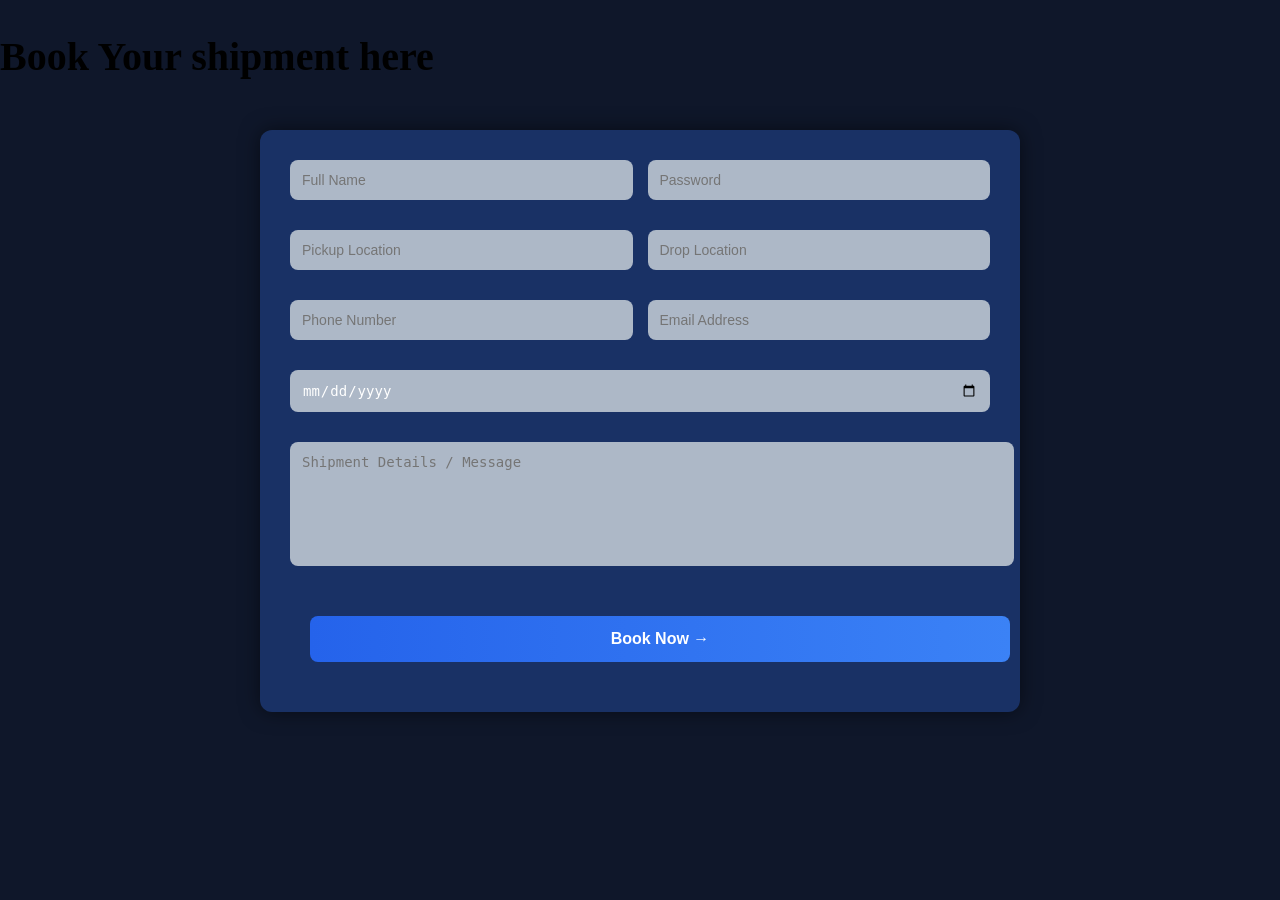
<file: bookingform.html>
<!DOCTYPE html>
<html>
<head>
    <title>SwiftLogix</title>

    <!-- CSS -->
    <link rel="stylesheet" href="style.css">

    <link rel="stylesheet" href="https://cdnjs.cloudflare.com/ajax/libs/font-awesome/6.5.1/css/all.min.css">
    <!-- Font -->
 <link href="https://fonts.googleapis.com/css2?family=Poppins&display=swap" rel="stylesheet">
<!-- favicon-->

<link rel="icon" href="images/favicon.ico">

    <style>
body {
  font-family: Arial, sans-serif;
  background: #0f172a;
  color: white;
}

.booking-form {
  max-width: 700px;
  margin: 50px auto;
  background: #193165;
  padding: 30px;
  border-radius: 12px;
  box-shadow: 0 0 20px rgba(0,0,0,0.5);
}

.booking-form .row {
  display: flex;
  gap: 15px;
  margin-bottom: 15px;
}

.booking-form input,
.booking-form textarea {
  width: 100%;
  padding: 12px;
  border: none;
  border-radius: 8px;
  outline: none;
  background: #adb8c7;
  color: white;
  font-size: 14px;
  transition: 0.3s;
}

.booking-form input:focus,
.booking-form textarea:focus {
  border: 1px solid #3b82f6;
  background: #111827;
}

.booking-form textarea {
  resize: none;
  height: 100px;
  margin-bottom: 15px;
}

.booking-form button {
  width: 100%;
  padding: 14px;
  border: none;
  border-radius: 8px;
  background: linear-gradient(90deg, #2563eb, #3b82f6);
  color: white;
  font-size: 16px;
  cursor: pointer;
  transition: 0.3s;
}

.booking-form button:hover {
  background: linear-gradient(90deg, #1d4ed8, #2563eb);
  transform: scale(1.02);
}
</style>
</head>
<body>
<!--
<!-- NAVBAR 
<nav>
    <h2 class="logo">SWIFT<span class="logo1">LOGIX</span></h2>

    <ul id="menu">
        <li><a href="index.html">HOME</a></li>
        <li><a href="About.html">ABOUT</a></li>
        <li><a href="Services.html">SERVICES</a></li>
        <li><a href="booking.html">BOOKING</a></li>
        <li><a href="tracking.html">TRACKING</a></li>
        <li><a href="Contact.html">CONTACT</a></li>
        <li><a href="index.html" class="btn">Sign In</a></li>
    </ul>

    <div class="menu-icon" onclick="toggleMenu()">☰</div>
</nav>-->

<!-- HERO 
<section class="hero">
    <div class="hero-text">
        <h1>FAST & RELIABLE SERVICES</h1>
        <p>Book trucks, track shipments and manage deliveries easily.</p>
    </div>
</section>-->

 
  <h2 style="color:black; font-family:Playfair Display; font-size: 40px;";>Book Your shipment here</h2>
 <form action="sucessful.html" class="booking-form" >
    
        <div class="row">
        <input name="name" type="text" placeholder="Full Name" required>
        <input name="password" type="password" placeholder="Password" required>
      </div>

      <div class="row">
        <input name="pickup" type="text" placeholder="Pickup Location" >
        <input name="drop_location" type="text" placeholder="Drop Location" >
      </div>

      <div class="row">
        <input type="tel"  name="phone" placeholder="Phone Number">
        <input type="email" name="email" placeholder="Email Address">
      </div>

      <div class="row">
        <input name="date" type="date">
      </div>

      <textarea name="message" placeholder="Shipment Details / Message"></textarea>

      <button type="submit" name="submit">Book Now →</button>
       </div>
  </div>
</file>
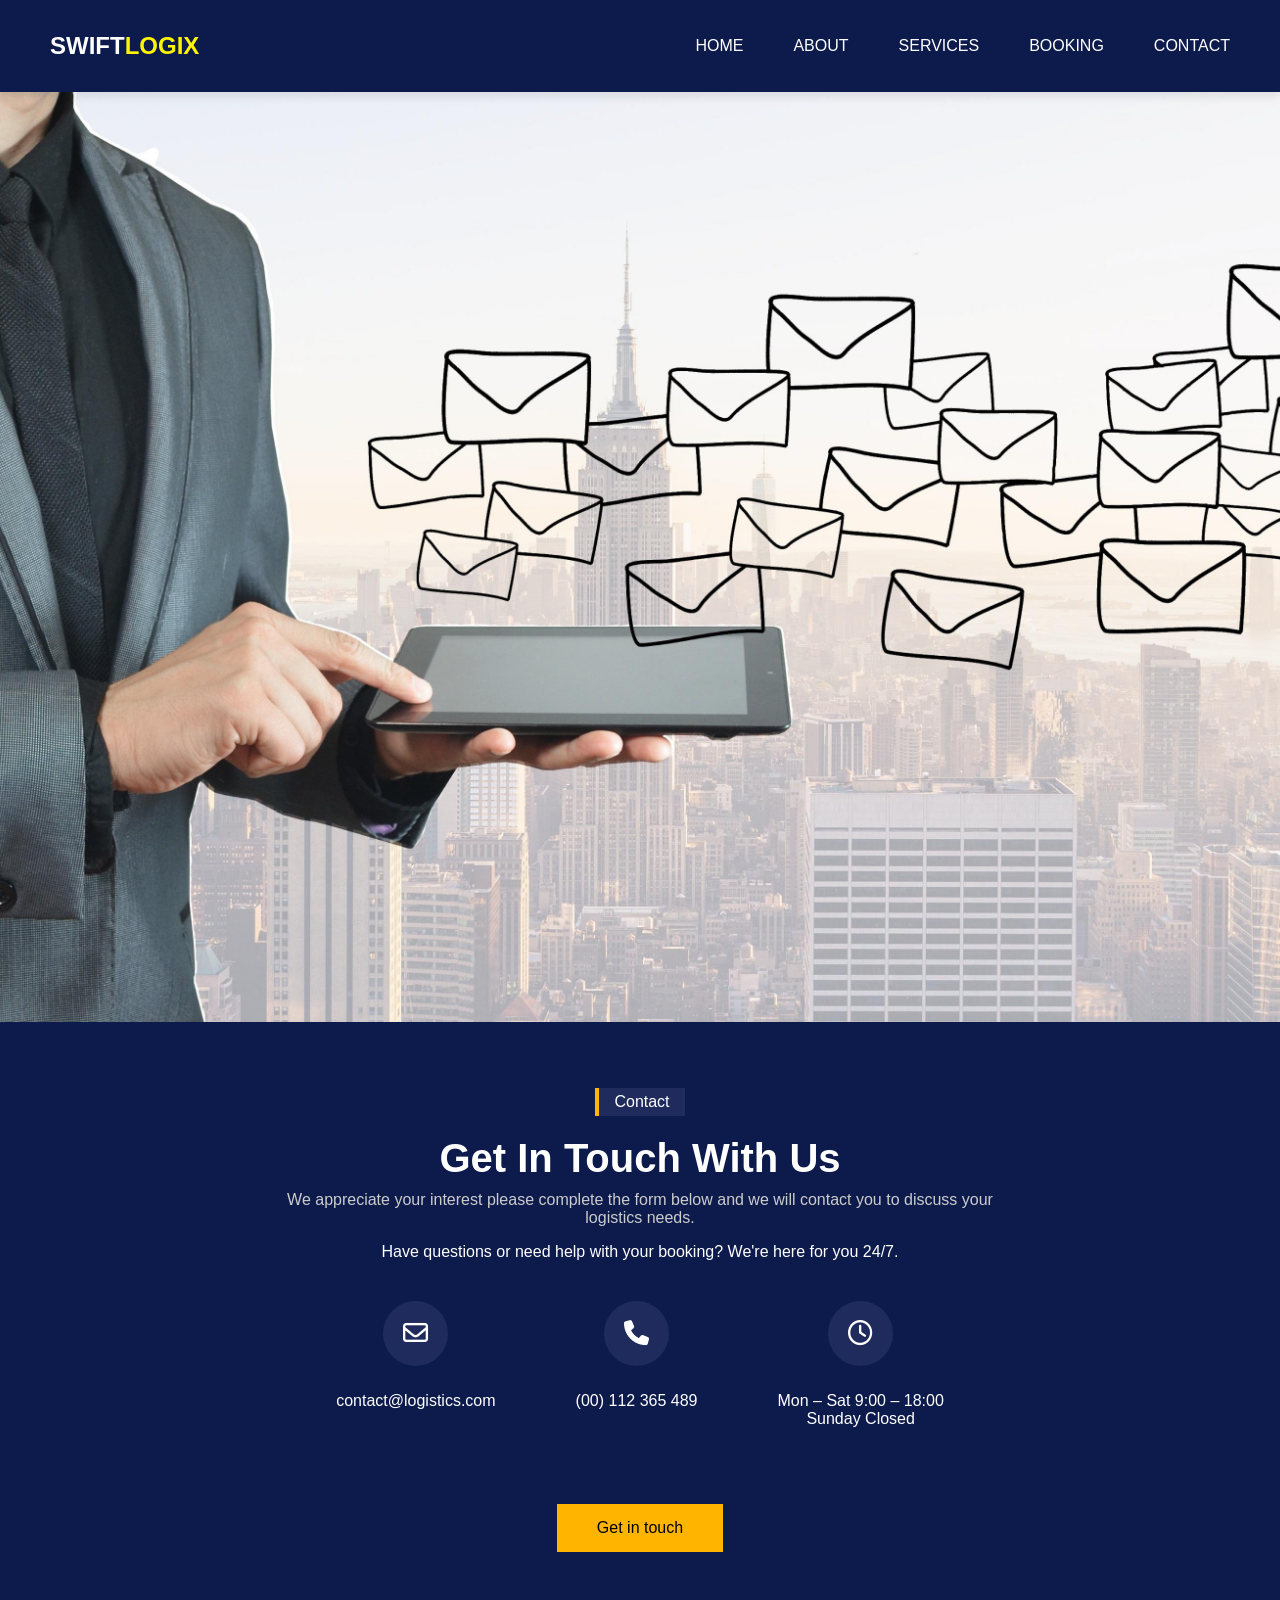
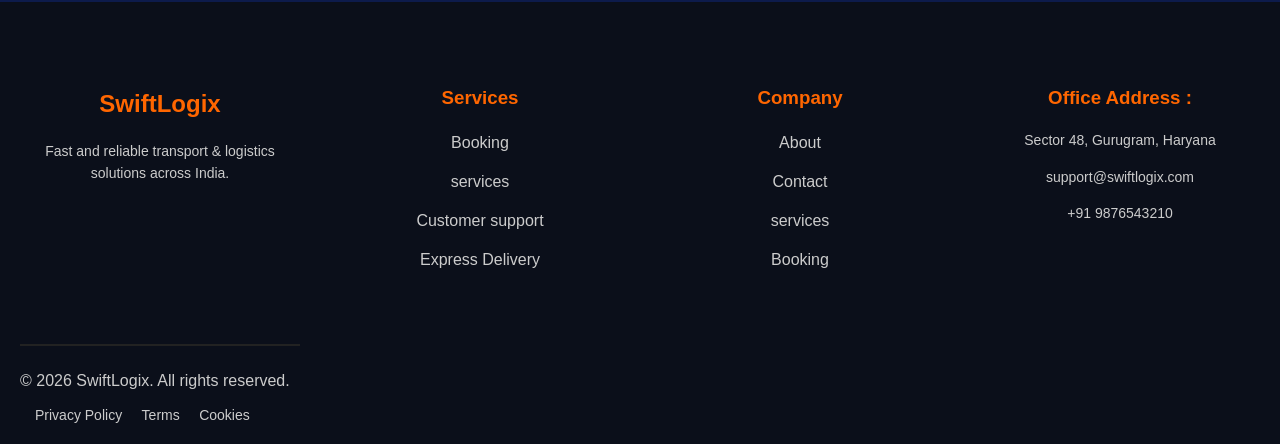
<file: contact.html>
<!DOCTYPE html>
<html>
<head>
    <title>Contact Us</title>
    <link rel="stylesheet" href="style.css">
   <meta name="viewport" content="width=device-width, initial-scale=1.0">
    <!-- Icons -->
    <link rel="stylesheet" href="https://cdnjs.cloudflare.com/ajax/libs/font-awesome/6.5.0/css/all.min.css">
</head>

<body>

<!-- NAVBAR -->
<nav>
    <h2 class="logo">SWIFT<span class="logo1">LOGIX</span></h2>

    <ul id="menu">
        <li><a href="index.html">HOME</a></li>
        <li><a href="About.html">ABOUT</a></li>
        <li><a href="Services.html">SERVICES</a></li>
        <li><a href="booking.html">BOOKING</a></l>
        <li><a href="contact.html">CONTACT</a></li>
         <div class="nav-buttons">
    <a href="signin.html" class="btn">Sign In</a>
    <a href="http://localhost/phpmyadmin/index.php?route=/database/structure&db=swiftlogix" class="btn admin-btn">Admin</a>
         </div>
    </ul>

    <div class="menu-icon" onclick="toggleMenu()">☰</div>
</nav>

<!-- HERO -->
<section class="hero3">
    
</section>

<section class="contact">

    <p class="vehicletag">Contact</p>

    <h1>Get In Touch With Us</h1>

    <p class="description">
        We appreciate your interest please complete the form below and we will contact you 
        to discuss your logistics needs.
    </p>
     <p class="contact-text">
    Have questions or need help with your booking?  
    We're here for you 24/7.
  </p>
    <!-- Contact Info -->
    <div class="info1">

        <div>
            <i class="fa-regular fa-envelope"></i>
            <p>contact@logistics.com</p>
        </div>

        <div>
            <i class="fa-solid fa-phone"></i>
            <p>(00) 112 365 489</p>
        </div>

        <div>
            <i class="fa-regular fa-clock"></i>
            <p>Mon – Sat 9:00 – 18:00<br>Sunday Closed</p>
        </div>
    </div>

   <button onclick="window.location.href='contactform.html'">
Get in touch
</button>
</section>


   <!-- footer section-->
    <footer class="footer">
<div class="footer-container">

  <!-- Box 1 -->
  <div class="footer-box">
    <h2>SwiftLogix</h2>
    <p>Fast and reliable transport & logistics<br> solutions across India.</p>
  </div>

  <!-- Box 2 -->
  <div class="footer-box">
    <h3>Services</h3>
    <ul>
      <li>Booking</li>
      <li>services</li>
      <li>Customer support</li>
      <li>Express Delivery</li>
    </ul>
  </div>

  <!-- Box 3 -->
  <div class="footer-box">
    <h3>Company</h3>
    <ul>
      <li>About</li>
      <li>Contact</li>
      <li>services</li>
      <li>Booking</li>
    </ul>
  </div>

  <!-- Box 4 -->
  <div class="footer-box">
    <h3>Office Address :</h3>
    <p>Sector 48, Gurugram, Haryana</p>
    <p>support@swiftlogix.com</p>
    <p>+91 9876543210</p>
  </div>

   <div class="footer-bottom">
    <p>© 2026 SwiftLogix. All rights reserved.</p>
    <div class="footer-links">
      <a href="#">Privacy Policy</a>
      <a href="#">Terms</a>
      <a href="#">Cookies</a>
    </div></div>
</div>
</footer>
<script src="script.js"></script>
</body>
</html>
</file>
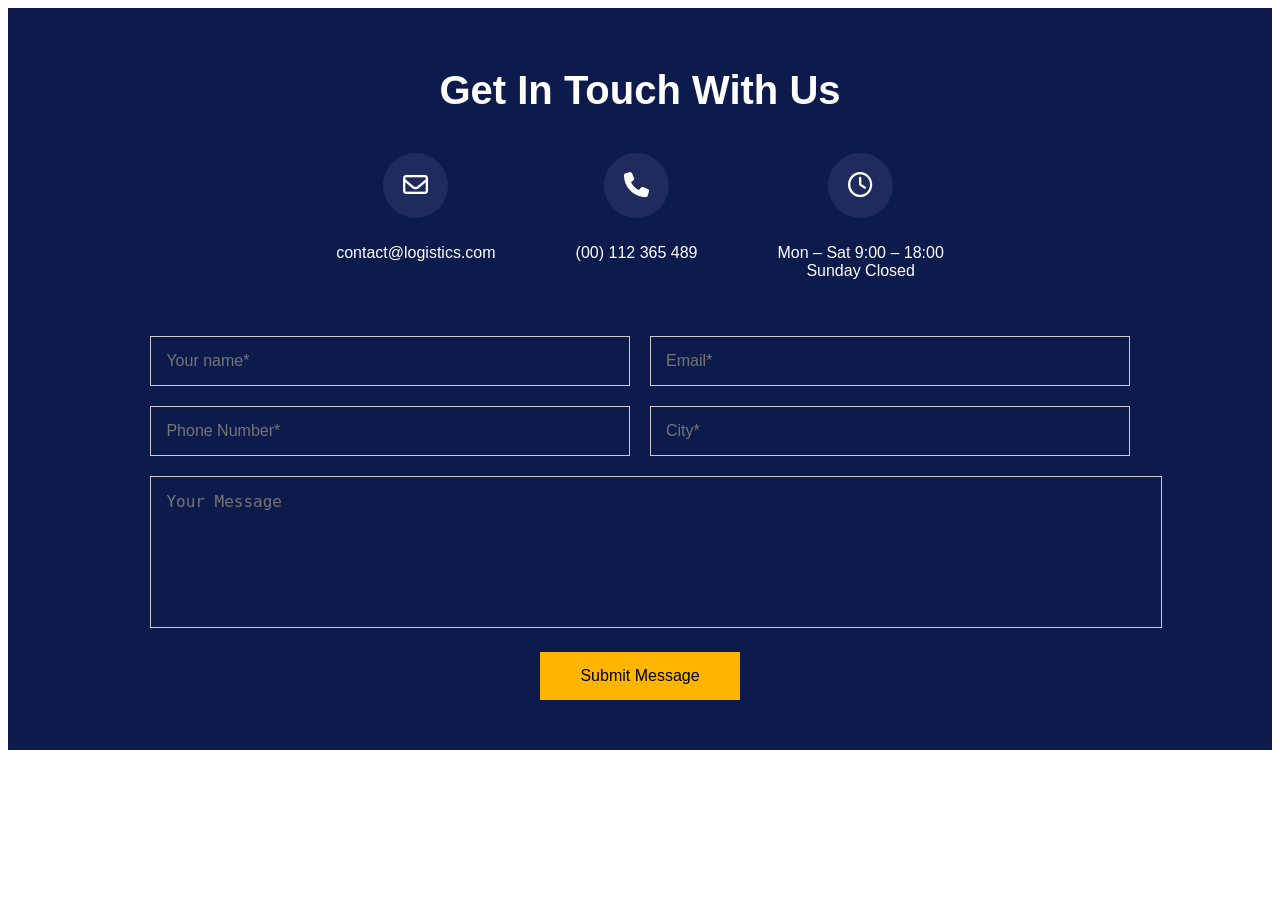
<file: contactform.html>
<!DOCTYPE html>
<html>
     <link rel="stylesheet" href="https://cdnjs.cloudflare.com/ajax/libs/font-awesome/6.5.0/css/all.min.css">
<head>
        <style>
     /*  contact Section */
.contact{
    text-align:center;
    padding:50px 20px;
    margin:0;
    font-family: Arial;
    background:#0d1b4c;
    color:white;
}
/* Heading */
.contact h1{
    font-size:40px;
    margin:10px 0;
}
/* Info Section */
.info1{
    display:flex;
    justify-content:center;
    gap:80px;
    margin:40px 0;
    color:white;
}

.info1 div{
    text-align:center;
}

.info1 i{
    font-size:25px;
    background:#1e2b5c;
    padding:20px;
    border-radius:50%;
    margin-bottom:10px;
    color:white;
}

/* Form */
.form2{
    width:80%;
    margin:auto;
}

.row1{
    display:flex;
    gap:20px;
    margin-bottom:20px;
}

input, textarea{
    width:100%;
    padding:15px;
    background:transparent;
    border:1px solid #ccc;
    color:white;
    font-size:16px;
}

textarea{
    height:120px;
    resize:none;
}
/* Button */
button{
    margin-top:20px;
    padding:15px 40px;
    background:#ffb400;
    border:none;
    font-size:16px;
    cursor:pointer;
}

button:hover{
    background:#e09c00;
}
        </style>
    </head>
    
    <body>
<!--contact-->
    <section class="contact">
             <h1>Get In Touch With Us</h1>
              <!-- Contact Info -->
    <div class="info1">

        <div>
            <i class="fa-regular fa-envelope"></i>
            <p>contact@logistics.com</p>
        </div>

        <div>
            <i class="fa-solid fa-phone"></i>
            <p>(00) 112 365 489</p>
        </div>

        <div>
            <i class="fa-regular fa-clock"></i>
            <p>Mon – Sat 9:00 – 18:00<br>Sunday Closed</p>
            </div>
    </div>
        
<!-- Form -->
    <form class="form2" action="sucessful.html">

        <div class="row1">
            <input name="name" type="text" placeholder="Your name*" required>
            <input name="email" type="email" placeholder="Email*" required>
        </div>

        <div class="row1">
            <input name="phone" type="text" placeholder="Phone Number*" required>
            <input name="city" type="text" placeholder="City*" required>
        </div>

        <textarea name="message" placeholder="Your Message"></textarea>

        <button type="submit" >Submit Message</button>
    </section>
    </body>
    </form>
</html>
</file>
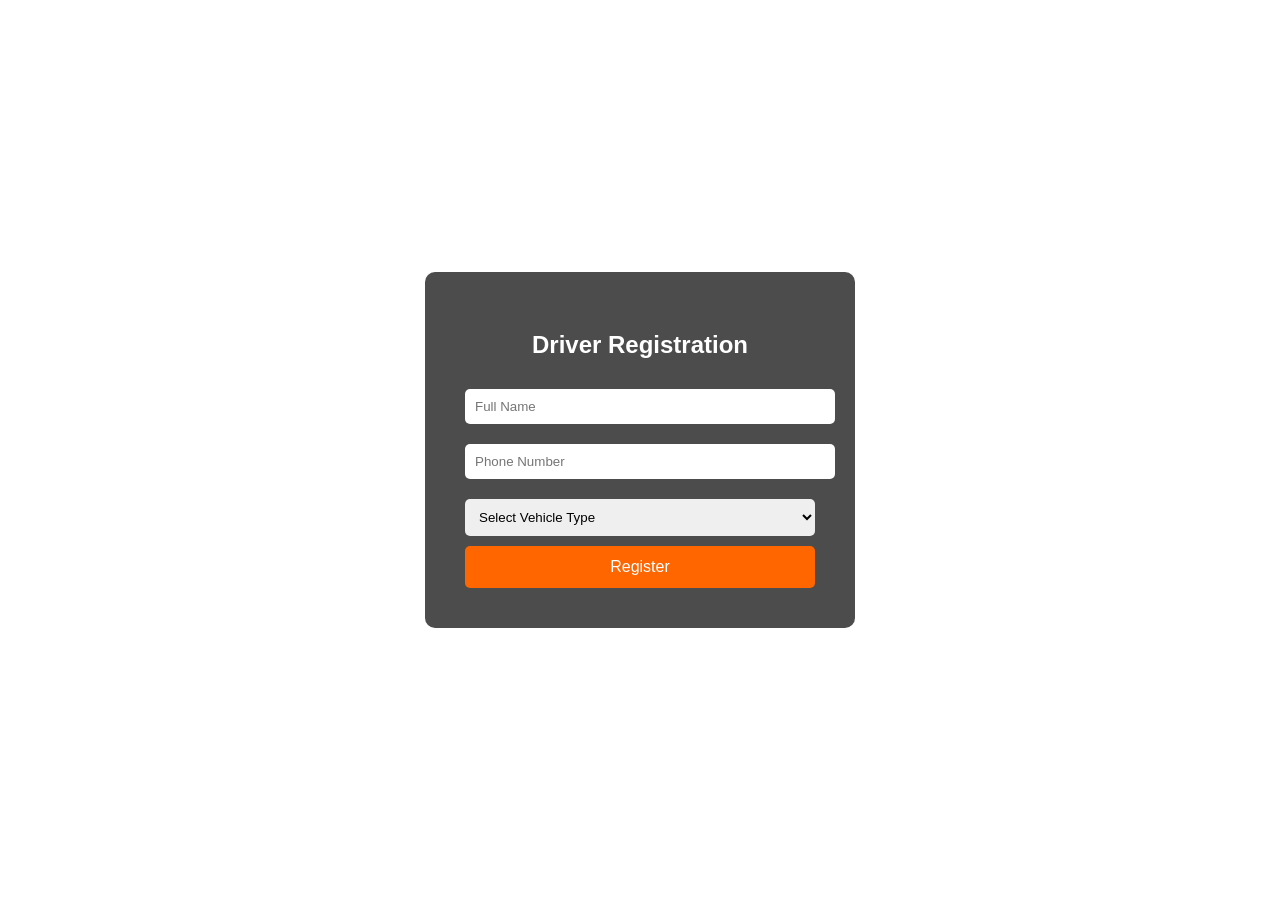
<file: driver-signup.html>
<!DOCTYPE html>
<html>
<head>
    <title>Driver Signup - SwiftLogix</title>

    <style>
        body {
            margin: 0;
            font-family: Arial, sans-serif;
            
            height: 100vh;
            display: flex;
            align-items: center;
            justify-content: center;
        }
         
        /* Overlay */
        .overlay {
            background: rgba(0, 0, 0, 0.7);
            padding: 40px;
            border-radius: 10px;
            width: 350px;
            color: white;
            text-align: center;
        }

        h2 {
            margin-bottom: 20px;
        }

        input, select {
            width: 100%;
            padding: 10px;
            margin: 10px 0;
            border: none;
            border-radius: 5px;
        }

        button {
            width: 100%;
            padding: 12px;
            background: #ff6600;
            color: white;
            border: none;
            border-radius: 5px;
            font-size: 16px;
            cursor: pointer;
            transition: 0.3s;
        }

        button:hover {
            background: #e65c00;
        }
    </style>
</head>

<body>
<section class="DS">
<div class="overlay">
    <h2>Driver Registration</h2>

    <form action="driver.php" method="POST">
        
        <input name="name" type="text" placeholder="Full Name" required>

        <input name="phone" type="text" placeholder="Phone Number" required>

        <!-- Vehicle Dropdown -->
        <select name="vehicle" required>
            <option value="">Select Vehicle Type</option>
            <option value="mini-van" >mini-van (Medium Deliveries)</option>
            <option value="Mini Truck">Mini Truck (Goods Transport)</option>
            <option value="Truck">Truck (Heavy Load)</option>
            <option value="Container">Container (Large Scale Transport)</option>
        </select>

        <button type="submit" name="submit">Register</button>

    </form>
</div>
</section>
</body>
</html>
</file>
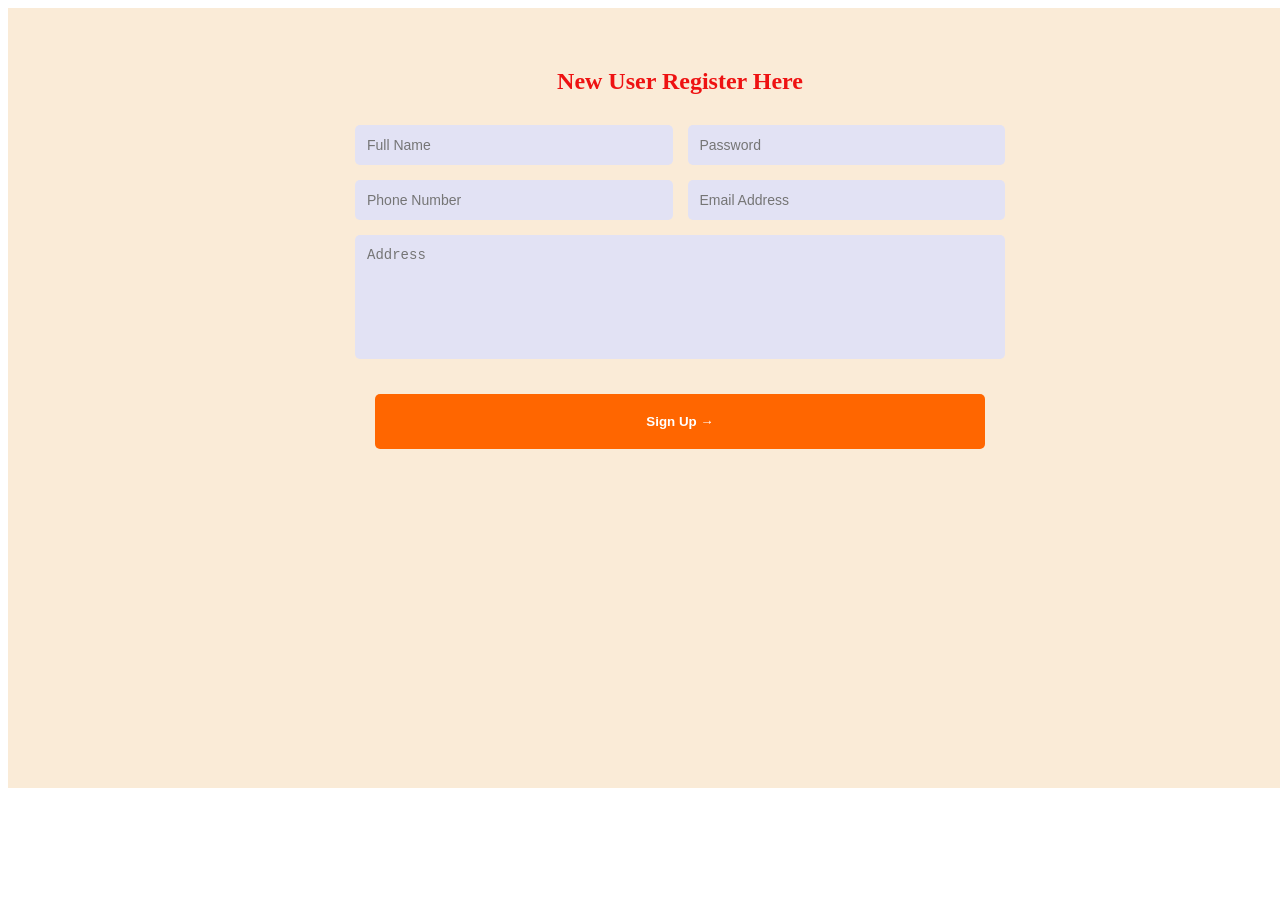
<file: signinform.html>
<!DOCTYPE html>
<html>
    <head><style>
.booking2 {
  padding: 40px;
  width: 100%;
  height:900px;
  margin: auto;
  height:700px;
  color: #ee1212;
  background-color: antiquewhite;
  
}
.booking2 h2{
    text-align: center;
    font-family:Verdana,Geneva;
}
.booking-form {
  display: flex;
  flex-direction: column;
  gap: 15px;
  max-width:650px;
  margin:auto;
  padding:10px;
  text-align: center;
}
.booking-form details{
    width:2;
    margin:auto;
    height:200px;
    width:200px;
}

.row {
  display: flex;
  gap: 15px;
   
}

.row input {
  flex: 1;
 
}

.booking-form input,
.booking-form textarea {
  padding: 12px;
  background-color: #e2e2f4;
  border: none;
  border-radius: 5px;
  outline: none;
  font-size: 14px;
  color:black;
  
}

.booking-form textarea {
  resize: none;
  height: 100px;
}

.booking-form button {
  background: #ff6600;
  color: white;
  padding: 20px;
   margin:20px;
  border: none;
  border-radius: 5px;
  cursor: pointer;
  font-weight: bold;
  transition: 0.3s;
}

.booking-form button:hover {
  background: #e65c00;
}
</style>
    </head>
    <body>

<section class="booking2">
    <h2>New User Register Here </h2>
    <form class="booking-form" action="sucessful.html" >
    
        <div class="row">
        <input  type="text" name="username" placeholder="Full Name" required>
        <input type="password" name="password" placeholder="Password" required>
      </div>

      <div class="row">
        <input type="phone" name="phone" placeholder="Phone Number">
        <input type="email" name="email" placeholder="Email Address">
      </div>

      <textarea type="text" name="address" placeholder="Address"></textarea>

      <button type="submit" >Sign Up →</button>
    </form>
</section>
    </body>
</html>
</file>
<file: style.css>
body{
 margin:0; 
 font-family:'Poppins', sans-serif; }
 
 /* NAVBAR */ 
 nav{ 
display:flex; 
justify-content:space-between; 
align-items: center; 
padding:12px 50px; 
background-color:#0D1B4C;
color:white;
position: sticky;
top: 0;
z-index: 9999;
box-shadow: 0 4px 10px rgba(0, 0, 0, 0.1);
}
 
.logo{ 
color:white; } 
 
.logo1{ 
color:#FFf400; }

ul{ 
display: flex; 
gap: 50px; 

/* space between items */ 
list-style: none; 
align-items: center; } 

ul li a{ 
    text-decoration: none;
     color: white;
      font-weight: 500; 
      transition: color 0.3s ease-in-out; } 
      
ul li a:hover{
         color:#FFf400; }

ul li .btn:hover{ 
            color:rgb(16, 15, 15);
             background-color:rgb(242, 89, 89); }
.menu-icon{ 
    display:none; 
    cursor:pointer; }

/* HERO */ 
.hero{  
 height:80vh;
background:url("images/Home.jpg") center/cover;
display:flex; 
justify-content:center;
color:white; }

.hero h1 { 
font-family: 'Playfair Display'; 
font-size: 42px; 
font-weight: 700; }

.hero1{ height:90vh;
background:url("images/about.jpg") no-repeat center/cover; 
display:flex; 
align-items: center;
justify-content:center; 
color:white; 
text-align: center; 
padding:20px; }

.hero1 h1 { font-family: 'Playfair Display'; 
font-size: 42px; 
font-weight: 700;}
              
.hero2{ height:90vh;
background:url("images/services.jpg") center/cover; 
display:flex; 
justify-content:center; 
color:white; }
                 
.hero2 h1 { font-family: 'Playfair Display';
color:#FFf400; 
font-size: 42px;
font-weight: 700;}
                      
.hero3{ height:90vh;
background:url("images/contact.jpg") center/cover; 
display:flex; 
justify-content:center; 
color:rgb(35, 69, 154); }
                   
.hero3 h1 { font-family: 'Playfair Display'; 
color:#0040ff;
font-size: 42px; 
font-weight: 700;} 
                     
.hero p{
font-family: 'Poppins', 
sans-serif;
font-size: 14px; 
font-weight: 500;
text-align: center;
color:#FFf400; }
                          
/* BUTTON */ 
.btn{ background:#FFB400;
padding:10px 20px; 
color:black; 
text-decoration:none;
border-radius:5px; }
                             
/* about us*/ 
.about{
padding:60px 15%;
background:#f5f6fa;
text-align:center; }
                                   
.about h2{
font-size:36px;
margin-bottom:20px; }
                                
.about p{
font-size:19px; 
line-height:1.8;
color:#444; }  
                                      
/* BOOKING */ 
.booking { 
padding: 80px 20px; 
background-color: #0D1B4C; }   
                                        
.Cities{ 
background-color: #ebebeb; 
max-width: 900px;
height:90vh; 
padding: 90px 90px;
text-align: center;
margin:auto; 
margin-bottom: 150px; 
align-items: center;}
                                               
.cards1{ 
display:flex; 
justify-content: center;
gap:50px;
padding:10px;
margin:0px;
height:90px; 
width:auto; }
                                                    
.cards2{ 
display:flex; 
justify-content: center;
gap:50px; 
padding:50px; 
margin-top:150px;
margin-bottom:100px;
height:90px; 
width:auto; }

.cities-box{ 
background-color: white; 
padding: 15px;
height:200px;
width:200px;
justify-content: center; 
border-radius: 30px;}
                                                               
.cities-box img{
width: 100%; 
                                                                 
/* full box width */
height: 100%; 
                                                                
/* fixed height */ 
object-fit: cover;
                                                                 
/* image crop properly */
border-radius: 8px; 
margin-bottom: 10px; }
                                                                  
.booking1 { 
background: url('images/booking1-bg.jpg') no-repeat center center/cover;
padding: 40px; 
max-width: 1000px;
margin: auto; 
height:700px; 
text-align: center; 
color: #fff; }
                                                                      
.booking1 h2{ text-align: center;
font-family:Verdana,Geneva; }
                                                                         
.booking2 {
background: url('images/booking-bg.jpg') no-repeat center center/cover; 
padding: 40px;
max-width: 1000px;
margin: auto; 
height:700px;
text-align: center; 
color: #fff; }
                                                                       
.booking-form { 
display: flex; 
flex-direction: column;
gap: 15px; 
max-width:650px;
margin-left:41px; 
padding:10px;
text-align: center; }
                                                                               
.booking-form details{ 
width:2; 
margin:auto; 
height:200px; 
width:200px; }
                                                                                
.row { display: flex; 
gap: 15px; }
                                                                                    
.row input { 
flex: 1; }
                                                                                        
.booking-form input, .booking-form textarea { 
padding: 12px; 
background-color: #e2e2f4; 
border: none; 
border-radius: 5px; 
outline: none;
font-size: 14px; 
color:black; }
                                                                                             
.booking-form textarea { 
resize: none; 
height: 100px; }
                                                                                                
.booking-form button { 
background: #ff6600;
color: white;
padding: 20px;
margin:20px; 
border: none;
border-radius: 5px;
cursor: pointer;
font-weight: bold;
transition: 0.3s; }
                                                                                                          
.booking-form button:hover {
background: #e65c00; }
                                                                                                              
/*pricing*/ 
.pricing {
padding: 60px 20px; 
background: #0f172a; 
color: white;
text-align: center; }
                                                                                                                  
.section-title {
font-size: 2.5rem; 
margin-bottom: 40px; }
                                                                                                                      
.pricing-container
{ display: flex; 
gap: 20px;
justify-content: center;
flex-wrap: wrap; }
                                                                                                                          
.pricing-card {
background: #1e293b; 
padding: 30px; 
border-radius: 15px; 
width: 280px;
transition: 0.3s; }
                                                                                                                              
.pricing-card:hover { 
transform: translateY(-10px); } 
                                                                                                                                
.price { font-size: 2rem;
margin: 15px 0; 
color: #38bdf8; }
                                                                                                                                     
.pricing-card ul { 
list-style: none;
padding: 0;
margin: 20px 0; } 
                                                                                                                                          
.pricing-card ul li { 
margin: 10px 0; }

.btn1 { 
display: inline-block;
padding: 10px 20px; 
background: #38bdf8; 
color: black; 
border-radius: 8px; 
text-decoration: none; 
font-weight: bold; }

.btn:hover { 
background: #0ea5e9; }

/* Highlighted Plan */ 
.popular { 
border: 2px solid #38bdf8; 
transform: scale(1.05); }

/* SERVICES */ 
.services{ padding:50px; 
text-align:center; 
background-color: whitesmoke; }

.services h1{
font-family: 'Playfair Display', serif; 
font-size: 38px; }

.card{ 
display:flex; 
justify-content:center; 
gap:60px; }

.cards{ 
display:flex; 
justify-content: center; 
gap:60px; 
margin:50px; }

.service-box{
background-color: white; 
width:23%; 
padding: 40px 20px; 
justify-content: center; 
border-radius: 30px; }

.service-box i { 
font-size: 45px; 
color: #FFB400; } 

.service-box h3{ 
font-family: 'Playfair Display', serif; 
font-size: 25px; }

.service-box p{ 
font-family: 'Poppins'; }

/*cutomer review*/ 
.reviews { 
padding: 60px 20px; 
background: #020617; 
color: white; 
text-align: center; }

.section-title { 
font-size: 2.5rem; 
margin-bottom: 40px; } 

.review-container { 
display: flex; 
justify-content: center; 
gap: 20px; 
flex-wrap: wrap; }

.review-card {
background: #1e293b; 
padding: 25px; 
border-radius: 15px; 
width: 280px; 
transition: 0.3s; 
position: relative; }

.review-card:hover { 
transform: translateY(-10px); }

.review-card p { 
font-size: 0.95rem; 
margin-bottom: 15px; 
color: #cbd5f5; }

.review-card h4 { 
font-size: 1rem; 
color: #38bdf8; }

/* Optional: Quote icon style */
.review-card::before {
content: "“"; 
font-size: 50px; 
position: absolute; 
top: 10px; 
left: 15px; 
color: #38bdf8; 
opacity: 0.3; }

/* footer section*/ 
.footer { background: #0b0f1a; 
color: #ccc; 
padding: 60px 20px 20px; }

.footer-container { 
display:grid; 
grid-template-columns: repeat(4, 1fr);; 
gap: 40px; 
justify-content: center; 
flex-wrap:wrap; }

.footer-box { 
flex:1; 
min-width: 220px; 
line-height: 1.8; 
text-align: center; }

.footer-box h2, 
.footer-box h3 { 
color: #ff6600; 
margin-bottom: 15px; }

.footer-box p { 
font-size: 14px; 
line-height: 1.6; }

.footer-box ul { 
list-style: none; 
padding: 0; 
margin:0; 
display:grid; }

.footer-box ul { 
display: flex; 
flex-direction: column; 
gap: 10px; }

.footer-box ul li:hover { 
color: #ff6600; } 

.social-icons i { 
margin-right: 10px; 
background: #1a1f2e; 
padding: 10px; 
border-radius: 50%; 
cursor: pointer; 
transition: 0.3s; }

.social-icons i:hover { 
background: #ff6600; 
color: white; } 

.footer-bottom { 
border-top: 2px solid #222; 
margin-top: 30px; 
padding-top: 10px; 
display: flex; 
justify-content: space-between; 
flex-wrap: wrap; }

.footer-links a { 
color: #ccc; 
margin-left: 15px; 
text-decoration: none; 
font-size: 14px; }

.footer-links a:hover { 
color: #ff6600; }


    
    
    /* vehicles */
    body{ font-family: Arial; 
        margin:0; } 
        
    /* vehicle Section */ 
    .transport{ padding:60px 80px; 
    background: url('images/transport\ .jpg') no-repeat center center/cover; 
    max-width: 100%; 
    height:400px; 
    text-align: center; 
    color: #0d0101; }

    .overlay{ 
    position:absolute; 
    width:90%; 
    height:60%; 
    background:rgba(247, 245, 245, 0.5); 
    text-align: center; }

    /* Tag */ 
    .vehicletag{ 
    display:inline-block; 
    background:#ffb400; 
    padding:5px 15px; 
    border-left:4px solid #6a6af3 ; 
    margin-bottom:10px; }

    /* Heading */ 
    .transport h2{ font-size:36px; 
    margin-bottom:40px; 
    font-family: Verdana; }

    /* Grid */ 
    .transport-grid{ display:grid; 
    grid-template-columns:1fr 1fr; 
    gap:40px; }

    /* Item */ 
    .item{ display:flex; 
    gap:20px; 
    align-items:flex-start; 
    margin-left: 40px; }

    /* Icon */ 
    .item i{ font-size:60px; 
    color:#ffb400; }

    /* Text */ 
    .item h3{ margin:0; 
    font-size:20px; 
    font-family: Verdana; }

    .item p{ margin-top:5px; 
    color:#130101; }

    /* contact Section */ 
    .contact{ text-align:center; 
    padding:50px 20px; 
    margin:0; 
    font-family: Arial; 
    background:#0d1b4c; 
    color:white; }

    /* Tag */ 
    .vehicletag{ 
    display:inline-block; 
    background:#1e2b5c; 
    padding:5px 15px; 
    border-left:4px solid #ffb400; 
    margin-bottom:10px; }

    /* Heading */ 
    .contact h1{ 
        font-size:40px; 
        margin:10px 0; } 
    /* Description */ 
    .description{ 
        width:60%; 
        margin:auto; 
        color:#ccc; }

    /* Info Section */ 
    .info1{ 
        display:flex; 
        justify-content:center; 
        gap:80px; 
        margin:40px 0; } 
        
    .info1 div{ 
    text-align:center; }    

    .info1 i{ 
    font-size:25px; 
    background:#1e2b5c; 
    padding:20px; 
    border-radius:50%; 
    margin-bottom:10px; }

    /* Form */ 
    .form2{ 
    width:80%; 
    margin:auto; } 
    
    .row1{ 
    display:flex; 
    gap:20px; 
    margin-bottom:20px; }

    input, textarea{ 
    width:100%; 
    padding:15px; 
    background:transparent; 
    border:1px solid #ccc; 
    color:white; 
    font-size:16px; } 
    
    textarea{ 
    height:120px; 
    resize:none; }

    /* Button */ 
    button{ 
    margin-top:20px; 
    padding:15px 40px; 
    background:#ffb400; 
    border:none; 
    font-size:16px; 
    cursor:pointer; } 
    
    button:hover{ 
    background:#e09c00; }

/* why choose us*/ 
section{ 
padding:60px; 
text-align:center; 
background:#e8e6e6; 
} 
/* Heading */ 
section h2{ 
font-size:32px; 
margin-bottom:30px; }

/* Table Styling */ 
table{ width:80%;
margin:auto; 
border-collapse:collapse; 
background:white; 
box-shadow:0 0 15px rgba(0,0,0,0.1); }

/* Table Head */ 
th{ 
background:#0c2b5e; 
color:white; 
padding:15px; } 

/* Table Data */ 
td{ padding:15px; } 

/* Borders */ 
table, th, td{ border:1px solid #ddd; }

/* Highlight Our Column */ 
td:nth-child(2){ 
background:#e6f0ff; 
font-weight:bold; } 

/* Hover Effect */ 
tr:hover{ background:#f1f1f1; }


.nav-buttons { 
    display:none; 
    gap: 10px; 
}




        /*admin*/
.btn { 
padding: 8px 15px; 
text-decoration: none; 
background-color: #007bff; 
color: white; 
border-radius: 5px; } 

.admin-btn { 
background-color: #ff4d4d; }   

.driver-join-section { 
height: 100vh; 
background: url('images/driver-bg.jpg') no-repeat center center/cover; 
display: flex; 
align-items: center; 
justify-content: center; 
position: relative; }

/* Overlay for readability */ 
.driver-join-section::before { 
content: ""; 
position: absolute; 
top: 0; 
left: 0; 
width: 100%; 
height: 100%; 
background: rgba(0,0,0,0.6); } 

.driver-content { 
    position: relative; 
    color: white; 
    text-align: center; 
    max-width: 700px; 
    padding: 20px; }

.driver-content h1 { 
font-size: 50px; 
margin-bottom: 19px; } 

.driver-content p {
 font-size: 23px; 
 margin-bottom: 25px; 
 line-height: 1.6; }

.driver-btn1 { 
text-decoration: none; 
background: #ff6600; 
color: white; 
padding: 14px 30px; 
border-radius: 5px; 
font-size: 18px; 
transition: 0.3s; } 

.driver-btn1:hover {
 background: #e65c00; }


/* MOBILE RESPONSIVE FIXES */
@media (max-width: 500px) {
    
 body{overflow-x:hidden;
 }
 /* HERO SECTIONS */
    .hero, .hero1, .hero2, .hero3 {
        height: auto;
        padding: 41px 150px;
        background-attachment: scroll;
    }
    .hero h1,.hero2 h1,  { font-size: 22px; margin-top:3%; }
    .hero p { font-size: 13px; margin-bottom:28%;}

    /* NAVBAR */
    nav { padding: 11px 21px; }
    ul {
        display: flex; flex-direction: column; position: absolute;
        right: 0; top: 100%; width: 100%; background: #0D1B4C;
        padding: 0; max-height: 0; overflow: hidden; gap: 20px;
        z-index: -1; box-shadow: 0 10px 10px rgba(0,0,0,0.1);
        transition: max-height 0.4s ease-in-out, padding 0.4s ease-in-out;
    }
    ul.show { max-height: 400px; padding: 20px 0; z-index: 1000; }
    .menu-icon { display: block; font-size: 28px; cursor: pointer; }

    /* ABOUT */
    .about { padding: 40px 20px; }
    .about h2 { font-size: 28px; }
    .about p { font-size: 16px; }

    /* SERVICES */
    .services { padding: 40px 20px; }
    .services h1{font-size:28px;}
    .card, .cards { flex-direction: column; align-items: center; gap: 30px; margin: 30px 0; }
    .service-box { width: 80%; padding: 28px 22px; }

    /* PRICING */
    .pricing { padding: 40px 20px; }
    .pricing h2{font-size:28px;}
    .pricing-container { flex-direction: column; align-items: center; width:90%;}
    .pricing-card { width: 80%; max-width: 320px; margin-bottom: 20px; }

    /* TRANSPORT / VEHICLES */
    .transport { height: auto; padding: 60px 20px; margin-bottom: 20px; }
    .overlay { position: relative; height: auto; width: 80%; background: rgba(247, 245, 245, 0.9); padding: 30px 15px; }
    .overlay h2 {font-size:27px;}
    .transport-grid { grid-template-columns: 1fr; gap: 30px; }
    .item { margin-left: 0; align-items: center; flex-direction: column; text-align: center; }
    .item i { font-size: 37px; }
    .item h3{ font-size:23px;}
    .item .p{font-size:19px;}

    /* BOOKING / CITIES */
    .booking { padding: 40px 20px; }
    .Cities { height: auto; padding: 40px 20px; margin-bottom: 40px; max-width: 100%; }
    .cards1, .cards2 { flex-direction: column; align-items: center; height: auto; gap: 30px; margin: 20px 0; padding: 0; }
    .cities-box { width: 100%; max-width: 250px; height: auto; margin-bottom: 20px;}

    /* BOOKING FORM & REGULAR FORMS */
    .booking1, .booking2 { height: auto; padding: 40px 20px; }
    .booking-form { max-width: 100%; margin: 0 auto; padding: 20px; width: 100%; box-sizing: border-box; }
    .row { flex-direction: column; gap: 15px; }
    .row input { width: 100%; box-sizing: border-box;}
    .booking-form .row { flex-direction: column; }
    .booking-form input, .booking-form textarea { width: 100%; box-sizing: border-box; }
    
    .form2 { width: 100%; box-sizing: border-box;}
    .row1 { flex-direction: column; gap: 15px; }

    /* CONTACT INFO */
    .contact { padding: 40px 20px; }
    .info1 { flex-direction: column; gap: 30px; margin: 30px 0; }
    .description { width: 100%; }

    /* REVIEWS */
    .reviews { padding: 40px 20px; }
    .review-container { flex-direction: column; align-items: center; }
    .review-card { width: 100%; max-width: 320px; margin-bottom: 20px; }

    /* TABLE */
    section { padding: 40px 20px; }
    table { width: 100%; font-size: 14px; }
    th, td { padding: 10px; }

    /* FOOTER */
    .footer { padding: 40px 20px 20px; }
    .footer-container { grid-template-columns: 1fr; gap: 30px; text-align: center; }
    .footer-bottom { flex-direction: column; align-items: center; gap: 15px; text-align: center; }
    .footer-links { margin-top: 10px; display: flex; flex-direction: column; gap: 10px; }
    .footer-links a { margin-left: 0; }

    /* DRIVER SECTION */
    .driver-join-section { height: auto; padding: 60px 20px; }
    .driver-content { padding: 20px; }
    .driver-content h1 { font-size: 32px; }
    .driver-content p { font-size: 16px; margin-bottom: 20px;}
}

@media (max-width: 768px) {
    /* HERO SECTIONS */
    .hero, .hero1, .hero2, .hero3 {
        height: auto;
        padding: 60px 20px;
        background-attachment: scroll;
    }
    .hero h1, .hero1 h1, .hero2 h1, .hero3 h1 { font-size: 25px; margin-bottom:25%; }
    .hero p { font-size: 13px; padding: 0 15px;  margin-bottom:21%;}

    /* NAVBAR */
    nav { padding: 15px 20px; }
    ul {
        display: flex; flex-direction: column; position: absolute;
        right: 0; top: 100%; width: 100%; background: #0D1B4C;
        padding: 0; max-height: 0; overflow: hidden; gap: 20px;
        z-index: -1; box-shadow: 0 10px 10px rgba(0,0,0,0.1);
        transition: max-height 0.4s ease-in-out, padding 0.4s ease-in-out;
    }
    ul.show { max-height: 400px; padding: 20px 0; z-index: 1000; }
    .menu-icon { display: block; font-size: 28px; cursor: pointer; }

    /* ABOUT */
    .about { padding: 40px 20px; }
    .about h2 { font-size: 28px; }
    .about p { font-size: 16px; }

    /* SERVICES */
    .services { padding: 40px 20px; }
    .card, .cards { flex-direction: column; align-items: center; gap: 30px; margin: 30px 0; }
    .service-box { width: 100%; padding: 30px 20px; }

    /* PRICING */
    .pricing { padding: 40px 20px; }
    .pricing-container { flex-direction: column; align-items: center; }
    .pricing-card { width: 100%; max-width: 320px; margin-bottom: 20px; }

    /* TRANSPORT / VEHICLES */
    .transport { height: auto; padding: 60px 20px; margin-bottom: 20px; }
    .overlay { position: relative; height: auto; width: 100%; background: rgba(247, 245, 245, 0.9); padding: 30px 15px; }
    .transport-grid { grid-template-columns: 1fr; gap: 30px; }
    .item { margin-left: 0; align-items: center; flex-direction: column; text-align: center; }
    .item i { font-size: 40px; }

    /* BOOKING / CITIES */
    .booking { padding: 40px 20px; }
    .Cities { height: auto; padding: 40px 20px; margin-bottom: 40px; max-width: 100%; }
    .cards1, .cards2 { flex-direction: column; align-items: center; height: auto; gap: 30px; margin: 20px 0; padding: 0; }
    .cities-box { width: 100%; max-width: 250px; height: auto; margin-bottom: 20px;}

    /* BOOKING FORM & REGULAR FORMS */
    .booking1, .booking2 { height: auto; padding: 40px 20px; }
    .booking-form { max-width: 100%; margin: 0 auto; padding: 20px; width: 100%; box-sizing: border-box; }
    .row { flex-direction: column; gap: 15px; }
    .row input { width: 100%; box-sizing: border-box;}
    .booking-form .row { flex-direction: column; }
    .booking-form input, .booking-form textarea { width: 100%; box-sizing: border-box; }
    
    .form2 { width: 100%; box-sizing: border-box;}
    .row1 { flex-direction: column; gap: 15px; }

    /* CONTACT INFO */
    .contact { padding: 40px 20px; }
    .info1 { flex-direction: column; gap: 30px; margin: 30px 0; }
    .description { width: 100%; }

    /* REVIEWS */
    .reviews { padding: 40px 20px; }
    .review-container { flex-direction: column; align-items: center; }
    .review-card { width: 100%; max-width: 320px; margin-bottom: 20px; }

    /* TABLE */
    section { padding: 40px 20px; }
    table { width: 100%; font-size: 14px; }
    th, td { padding: 10px; }

    /* FOOTER */
    .footer { padding: 40px 20px 20px; }
    .footer-container { grid-template-columns: 1fr; gap: 30px; text-align: center; }
    .footer-bottom { flex-direction: column; align-items: center; gap: 15px; text-align: center; }
    .footer-links { margin-top: 10px; display: flex; flex-direction: column; gap: 10px; }
    .footer-links a { margin-left: 0; }

    /* DRIVER SECTION */
    .driver-join-section { height: auto; padding: 60px 20px; }
    .driver-content { padding: 20px; }
    .driver-content h1 { font-size: 32px; }
    .driver-content p { font-size: 16px; margin-bottom: 20px;}
}
</file>
